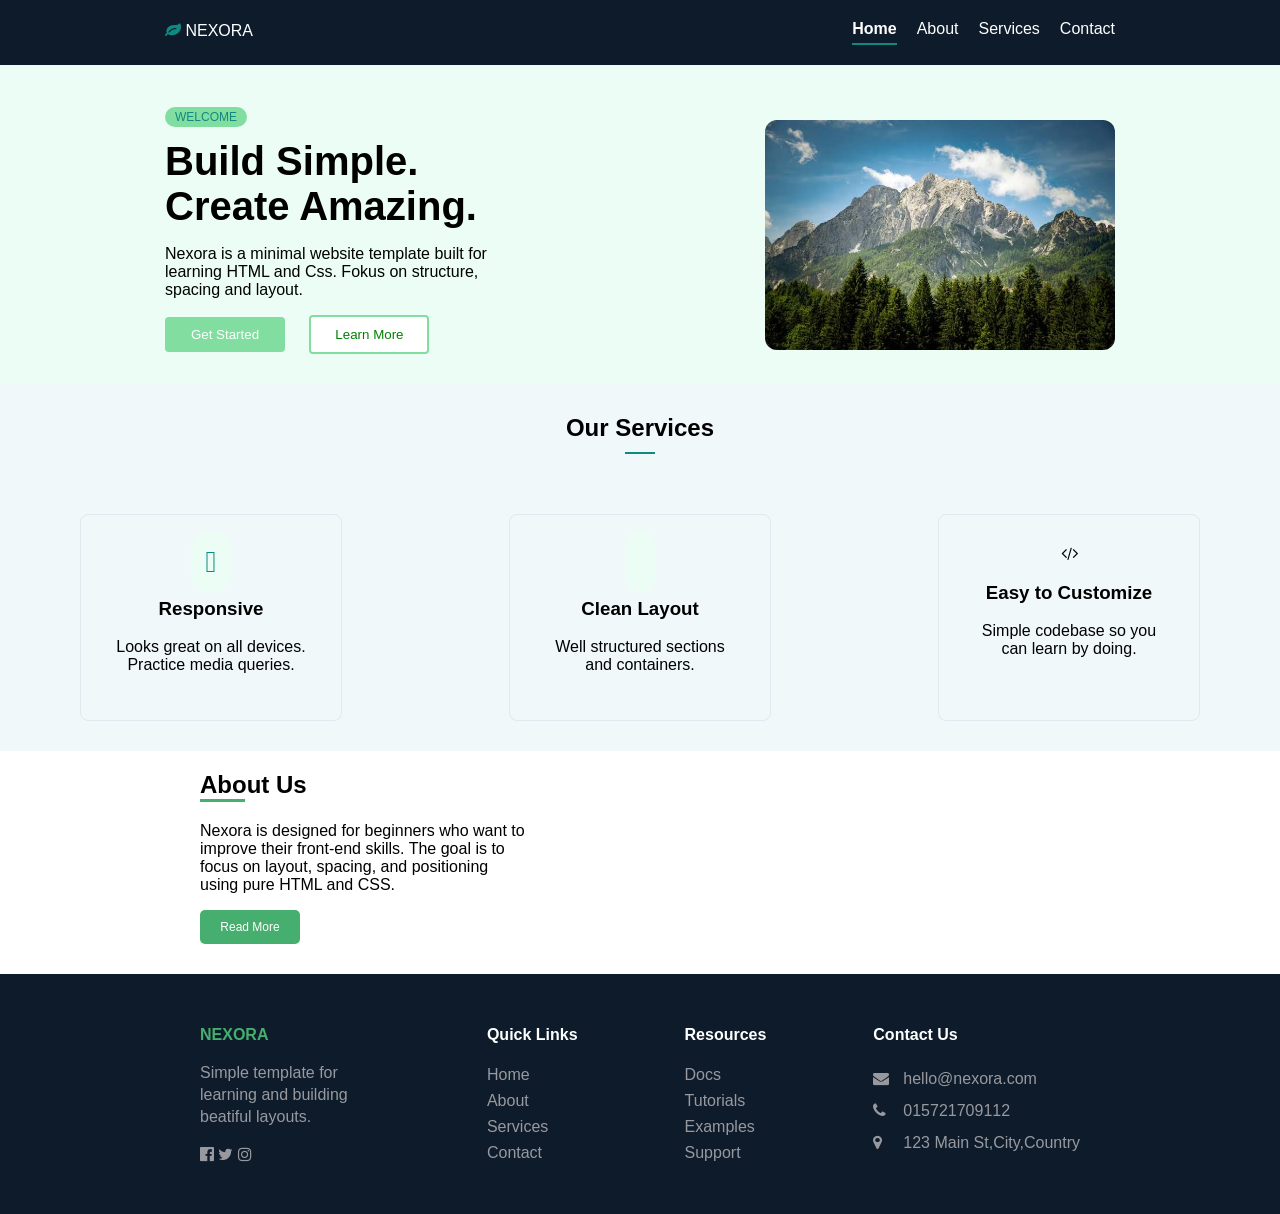
<file: vjezba/vjezba.html>
<!DOCTYPE html>
<html>
<head>
    <title> Vjezba </title>
    <link rel="stylesheet" href="vjezba.css">
    <link rel="stylesheet" href="font-awesome-4.7.0/css/font-awesome.min.css">
</head>

<body>

<header class="main-content-wrapper">
    <div class="main-content">
        <div class="header-title">
            <i class="fa fa-leaf" aria-hidden="true"></i>
            NEXORA
        </div>
        <div class="header-items">
            <div class="header-item header-item-active">Home</div>
            <div class="header-item">About</div>
            <div class="header-item">Services</div>
            <div class="header-item">Contact</div>
        </div>
    </div>
</header>


<div class="description main-content-wrapper">
    <div class="main-content">
        <div class="left-content">
            <p class="welcome">
                <bold>WELCOME</bold>
            </p>
            <div class="title">
                <h1> Build Simple.</h1>
                <h1>Create Amazing.</h1>
            </div>

            <div>
                <p> Nexora is a minimal website template built for <br> learning
                    HTML and Css. Fokus on structure, <br> spacing and layout.</p>
            </div>
            <button class="button_getting_started">
                Get Started
            </button>
            <button class="button_learn_more">
                Learn More
            </button>
        </div>
        <!--    TODO: Move style to .css file, no non-english words-->
        <div><img style="height: 230px; width: 350px; border-radius: 12px; margin-top: 25px; margin-left: 150px;"
                  src="planina.jpg" alt="Prelijepa planina"></div>
    </div>
</div>


<div class="part2">
    <div class="service">
        <h2>Our Services</h2>
        <div class="arrow"></div>
    </div>

    <div class="card-items">
        <div class="card">
            <i class="fa-solid fa-laptop"></i>
            <h3>Responsive</h3>
            <p>Looks great on all devices. Practice media queries.</p>
        </div>
        <div class="card">
            <i class="fa-solid fa-table-columns"></i>
            <h3>Clean Layout</h3>
            <p> Well structured sections and containers.</p>
        </div>
        <div class="card">
            <i class="fa fa-code"></i>
            <h3>Easy to Customize</h3>
            <p>Simple codebase so you can learn by doing.</p>
        </div>
    </div>
</div>

<div class="aboutus">
    <div class="left-content">

        <h2 class="about"> About Us </h2>

         <p>Nexora is designed for beginners who want to <br> improve their front-end skills.
         The goal is to <br> focus on layout, spacing, and positioning  <br> using pure HTML and CSS.
         </p>

        <button class="readmore"> Read More </button>
    </div>
</div>

<div class="part4">
    <div class="nexoratext">
       <h4 class="nexoratitle">NEXORA</h4>
       <p>Simple template for learning and building beatiful layouts.</p>
       <i class="fa fa-facebook-official"></i>
       <i class="fa fa-twitter"></i>
       <i class="fa fa-instagram"></i>
    </div>

    <div>
        <p class="specialtitle">Quick Links</p> 
        <p>Home</p>
        <p>About</p>
        <p>Services</p>
        <p>Contact</p>
    </div>

    <div>
        <p class="specialtitle">Resources</p>
        <p>Docs</p>
        <p>Tutorials</p>
        <p>Examples</p>
        <p>Support</p>
    </div>

    <div class="contact-us">
        <p class="specialtitle">Contact Us</p>
        <p><i class="fa fa-envelope"></i>hello@nexora.com</p>
        <p><i class="fa fa-phone"></i>015721709112</p>
        <p><i class="fa fa-map-marker"></i>123 Main St,City,Country</p>
    </div>

</div>
</body>
</html>
</file>
<file: vjezba/vjezba.css>
:root {
    --primary: #0d1b2a; /* global scope */
    --secondary: #108981;
    --light-background: #f1f8f9;
    --section-background: #ecfdf5;
    --light-button: #81dea0;
    --paragraph: #647488;

}

.main-content-wrapper {
    display: flex;
    justify-content: center;
}

.main-content {
    width: 950px;
    display: flex;
    justify-content: space-between;
}

body {
    font-family: 'Poppins', 'Roboto', Arial, sans-serif;
    margin: 0;
}

header {
    display: flex;
    background-color: var(--primary);
    color: white;
    height: 25px;
    padding: 20px 50px;
}

.header-items {
    display: flex;
    gap: 20px;
}

.header-item-active {
    border-bottom: 2px solid var(--secondary);
    font-weight: bold;
}

.fa-leaf {
    color: var(--secondary);
    margin-top: 2px;
}

.description {
    padding: 30px 80px;
    background-color: var(--section-background);
}

.welcome {
    background-color: var(--light-button);
    display: inline-block;
    border-radius: 10px;
    color: var(--secondary);
    font-size: 12px;
    padding: 3px 10px;
}

button {
    padding: 10px;
    border-radius: 4px;
    font-family: 'Poppins', 'Roboto', Arial, sans-serif;
}

.button_getting_started {
    color: white;
    background-color: var(--light-button);
    border-style: none;
    width: 120px;
}

.button_learn_more {
    color: green;
    background-color: white;
    border: 2px solid var(--light-button);
    margin-left: 20px;
    width: 120px;
}

.title {
    font-family: 'Poppins', 'Roboto', Arial, sans-serif;
    font-size: 20px;
}

.title h1 {
    margin: 0
}

.service {
    display: flex;
    align-items: center;
    flex-direction: column;
}
.service h2 {
    display: block;
    /*TODO: what is auto? why this works? why is width important?*/
    margin: 0 auto;
}
.arrow {
    margin-top: 10px;
    width: 30px;
    border-top: 2px solid var(--secondary);
}
.card-items {
    margin-top: 50px;
    display: flex;
    justify-content: space-between;
}
.card {
    font-family: 'Poppins', 'Roboto', Arial, sans-serif;
    margin-top: 10px;
    border: 1px solid #e2e8f0;
    padding: 30px;
    text-align: center;
    border-radius: 8px;
    width: 200px;
}
.fa-solid {
    font-size: 30px;
    background-color: var(--section-background);
    color: var(--secondary);
    border-radius: 30px;
    padding: 15px;
}
.part2 {
    padding: 30px 80px;
    background-color: var(--light-background);
}
.aboutus .left-content {
    font-family: 'Poppins', 'Roboto', Arial, sans-serif;
    display: inline-block;
    margin-bottom: 30px;
    margin-left: 200px;
}
.mittle {
    background-color: var(--section-background);
    justify-content: space-between;
}
.readmore {
    background-color: rgb(70, 174, 110);
    border: none;
    color: white;
    padding: 10px;
    border-radius: 5px;
    width: 100px;
    font-family: 'Poppins', 'Roboto', Arial, sans-serif;
    font-size: 12px;
}
.about {
    border-bottom: 3px solid rgb(70, 174, 110);
    white-space: nowrap;
    width: 45px;
}
.part4 {
    margin-top: 0px;
    display: flex;
    justify-content: space-between;
    font: var(--paragraph);
    padding: 40px 200px;
    color: rgba(240, 234, 234, 0.61);
    background-color: var(--primary);
    line-height: 10px;
}
.nexoratext {
    font-family: 'Poppins', 'Roboto', Arial, sans-serif;
    display: inline;
    width: 180px;
    line-height: 22px;
}
.nexoratitle {
    color: rgb(70, 174, 110);
    margin: 0px;
    display: flex;
    margin-top: 10px;
}
.specialtitle {
    color: white;
    font-family: 'Poppins', 'Roboto', Arial, sans-serif;
    font-weight: bold;
    margin-bottom: 30px;
}
.fa-brands {
    color: white;
    width: 40px;
    font-size: 20px;
}
.contact-us i {
    margin-right: 10px;
    width: 20px;
}
</file>
